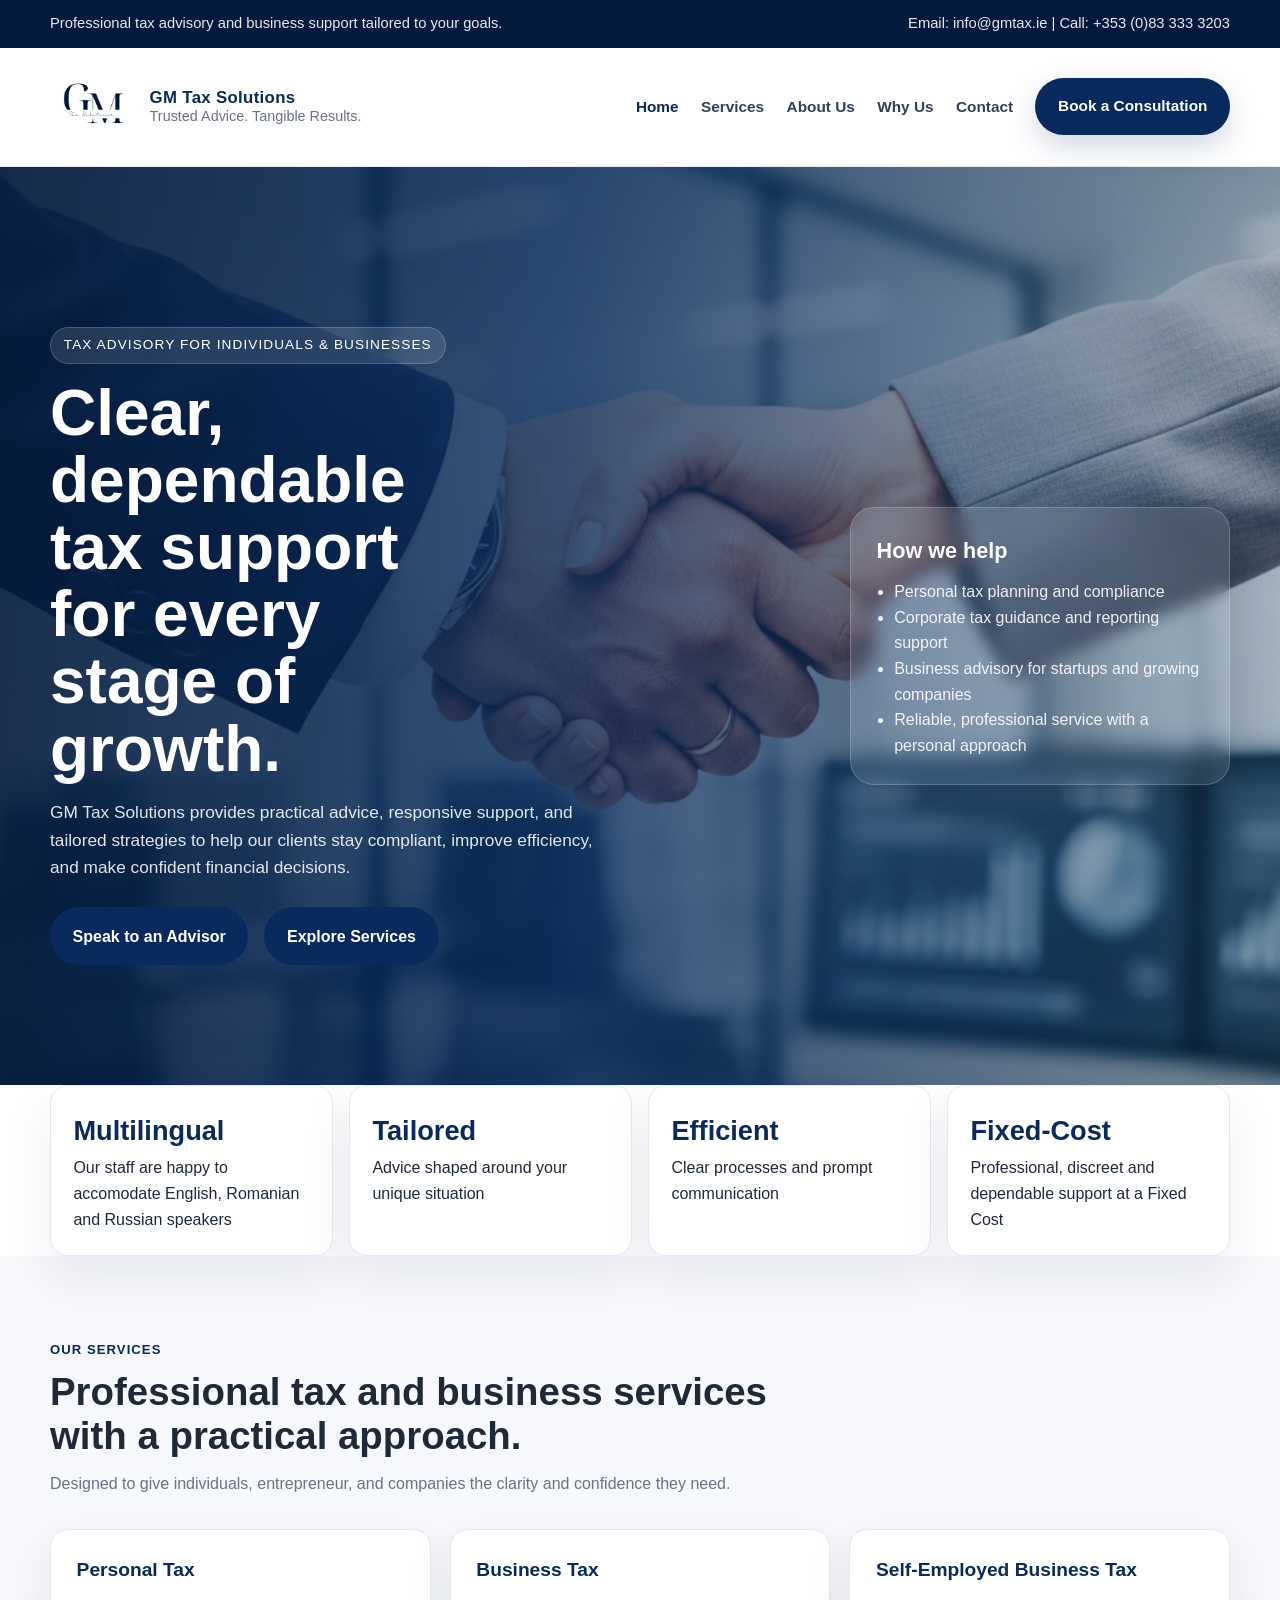
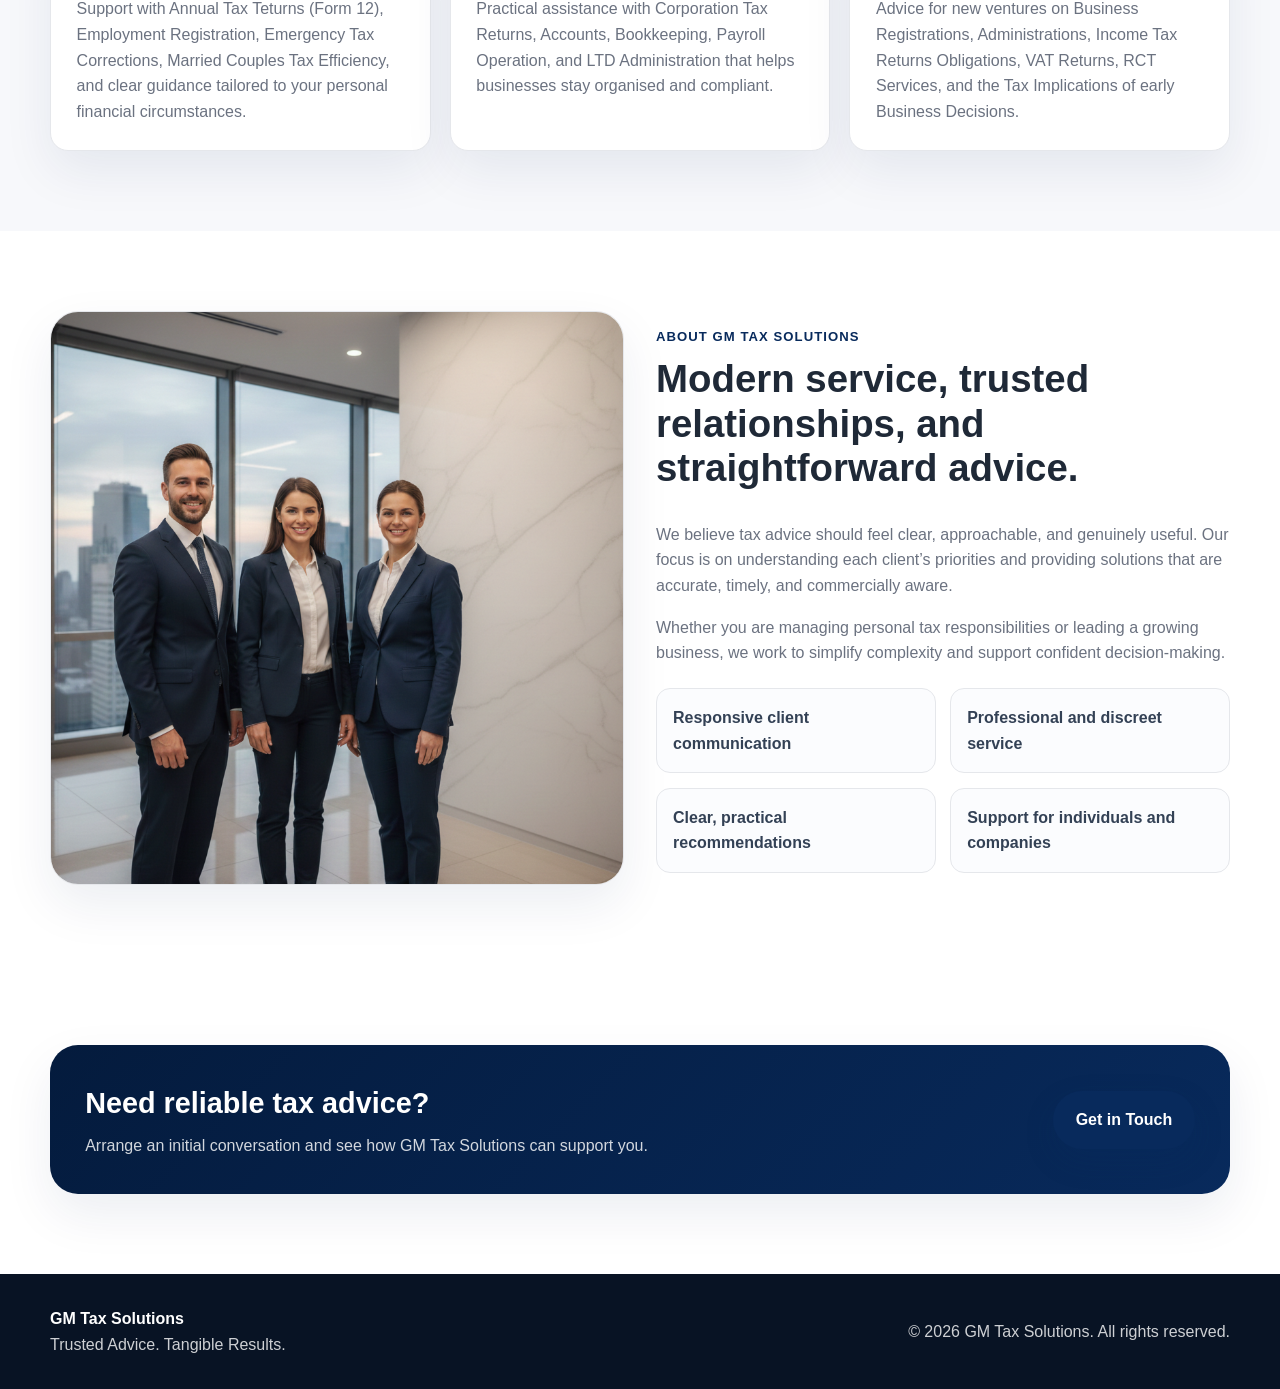
<file: index.html>
<!DOCTYPE html>
<html lang="en">
<head>
  <meta charset="UTF-8" />
  <meta name="viewport" content="width=device-width, initial-scale=1.0" />
  <title>GMTax | Tax & Accounting Services for Individuals and Businesses</title>
  <meta name="description" content="GMTax provides professional tax filing, accounting, and advisory services. Reliable, accurate, and tailored support for individuals and businesses.">
  <link rel="icon" type="image/png" href="GM_Tax_Solutions_Logo.png">
  <link rel="stylesheet" href="style.css" />
</head>
<body>
  <div class="topbar">
    <div class="container topbar-inner">
      <div>Professional tax advisory and business support tailored to your goals.</div>
      <div>Email: info@gmtax.ie  |  Call: +353 (0)83 333 3203</div>
    </div>
  </div>

  <header>
    <div class="container nav">
      <a href="index.html" class="brand">
        <img src="GM_Tax_Solutions_Logo.png" alt="GM Tax Solutions logo">
        <div class="brand-text">
          <strong>GM Tax Solutions</strong>
          <span>Trusted Advice. Tangible Results.</span>
        </div>
      </a>

      <nav>
        <ul>
          <li><a href="index.html" class="active">Home</a></li>
          <li><a href="services.html">Services</a></li>
          <li><a href="about.html">About Us</a></li>
          <li><a href="why-us.html">Why Us</a></li>
          <li><a href="contact.html">Contact</a></li>
          <li><a href="contact.html" class="btn btn-primary">Book a Consultation</a></li>
        </ul>
      </nav>
    </div>
  </header>

  <section class="hero">
    <div class="container hero-inner">
      <div>
        <div class="eyebrow">Tax advisory for individuals &amp; businesses</div>
        <h1>Clear, dependable tax support for every stage of growth.</h1>
        <p>
          GM Tax Solutions provides practical advice, responsive support, and tailored strategies to help  our clients stay compliant, improve efficiency, and make confident financial decisions.
        </p>
        <div class="hero-actions">
          <a href="contact.html" class="btn btn-primary">Speak to an Advisor</a>
          <a href="services.html" class="btn btn-primary">Explore Services</a>
        </div>
      </div>

      <div class="hero-card">
        <h3>How we help</h3>
        <ul>
          <li>Personal tax planning and compliance</li>
          <li>Corporate tax guidance and reporting support</li>
          <li>Business advisory for startups and growing companies</li>
          <li>Reliable, professional service with a personal approach</li>
        </ul>
      </div>
    </div>
  </section>

  <div class="stats">
    <div class="container">
      <div class="stats-grid">
        <div class="stat"><strong>Multilingual</strong><span>Our staff are happy to accomodate English, Romanian and Russian speakers</span></div>
        <div class="stat"><strong>Tailored</strong><span>Advice shaped around your unique situation</span></div>
        <div class="stat"><strong>Efficient</strong><span>Clear processes and prompt communication</span></div>
        <div class="stat"><strong>Fixed-Cost</strong><span>Professional, discreet and dependable support at a Fixed Cost</span></div>
      </div>
    </div>
  </div>

  <section class="services">
    <div class="container">
      <div class="section-heading">
        <span>Our Services</span>
        <h2>Professional tax and business services with a practical approach.</h2>
        <p>Designed to give individuals, entrepreneur, and companies the clarity and confidence they need.</p>
      </div>

      <div class="service-grid">
        <div class="card">
          <h3>Personal Tax</h3>
          <p>Support with Annual Tax Teturns (Form 12), Employment Registration, Emergency Tax Corrections, Married Couples Tax Efficiency, and clear guidance tailored to your personal financial circumstances.</p>
        </div>
        <div class="card">
          <h3>Business Tax</h3>
          <p>Practical assistance with Corporation Tax Returns, Accounts, Bookkeeping, Payroll Operation, and LTD Administration that helps businesses stay organised and compliant.</p>
        </div>
        <div class="card">
          <h3>Self-Employed Business Tax</h3>
          <p>Advice for new ventures on Business Registrations, Administrations, Income Tax Returns Obligations, VAT Returns, RCT Services, and the Tax Implications of early Business Decisions.</p>
        </div>
      </div>
    </div>
  </section>

  <section>
    <div class="container about-grid">
      <div class="about-image">
        <img src="team.png" alt="GM Tax Solutions professional team">
      </div>

      <div class="about-content">
        <div class="section-heading">
          <span>About GM Tax Solutions</span>
          <h2>Modern service, trusted relationships, and straightforward advice.</h2>
        </div>
        <p>
          We believe tax advice should feel clear, approachable, and genuinely useful. Our focus is on understanding each client’s priorities and providing solutions that are accurate, timely, and commercially aware.
        </p>
        <p>
          Whether you are managing personal tax responsibilities or leading a growing business, we work to simplify complexity and support confident decision-making.
        </p>

        <div class="feature-list">
          <div class="feature-item">Responsive client communication</div>
          <div class="feature-item">Professional and discreet service</div>
          <div class="feature-item">Clear, practical recommendations</div>
          <div class="feature-item">Support for individuals and companies</div>
        </div>
      </div>
    </div>
  </section>

  <section>
    <div class="container">
      <div class="banner">
        <div>
          <h3>Need reliable tax advice?</h3>
          <p>Arrange an initial conversation and see how GM Tax Solutions can support you.</p>
        </div>
        <a href="contact.html" class="btn btn-primary">Get in Touch</a>
      </div>
    </div>
  </section>

  <footer>
    <div class="container footer-inner">
      <div>
        <strong>GM Tax Solutions</strong><br>
        Trusted Advice. Tangible Results.
      </div>
      <div>© 2026 GM Tax Solutions. All rights reserved.</div>
    </div>
  </footer>
</body>
</html>
</file>
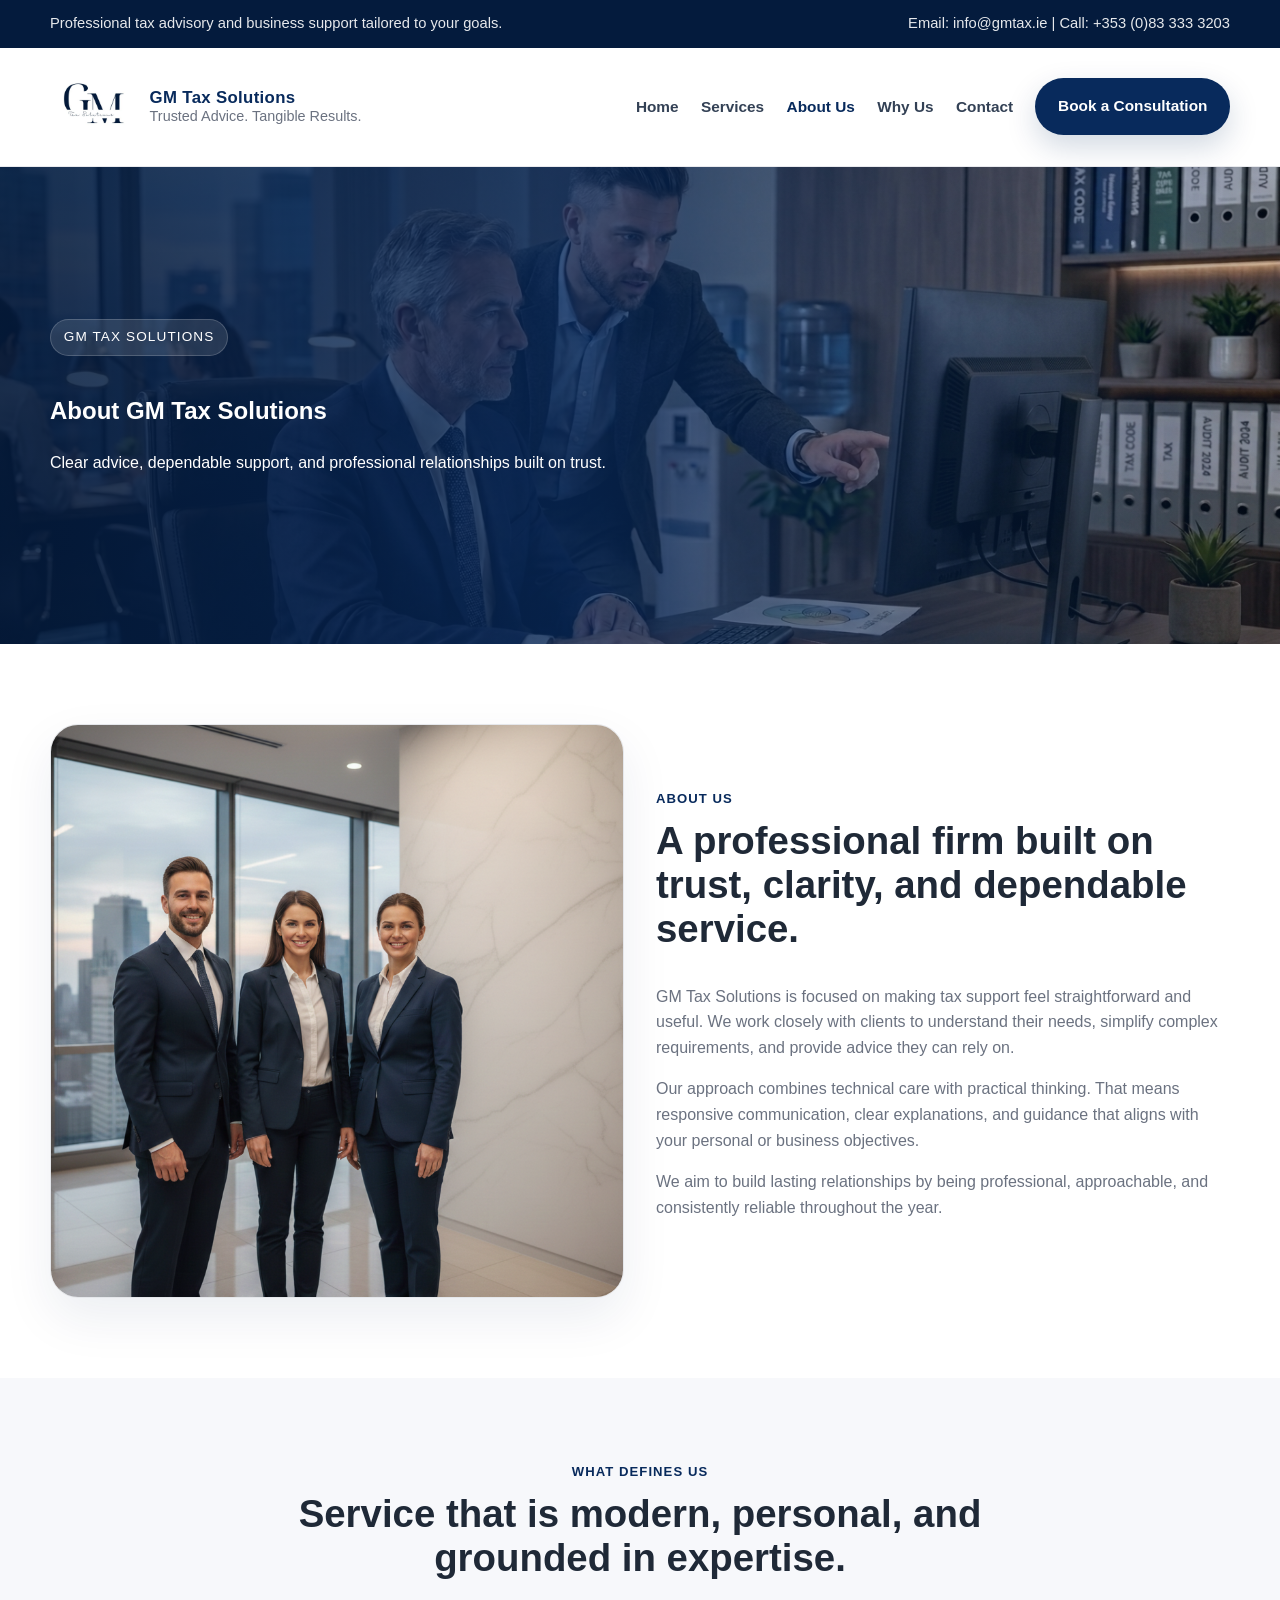
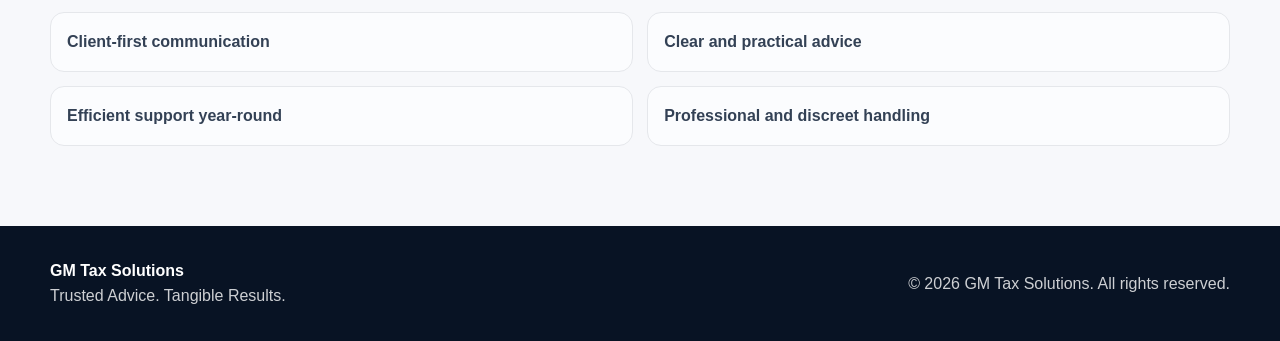
<file: about.html>
<!DOCTYPE html>
<html lang="en">
<head>
  <meta charset="UTF-8" />
  <meta name="viewport" content="width=device-width, initial-scale=1.0" />
  <title>About GMTax | Professional Tax Advisors</title>
  <meta name="description" content="Learn about GMTax, our mission, and our team of experienced tax and accounting professionals.">
  <link rel="icon" type="image/png" href="GM_Tax_Solutions_Logo.png">
  <link rel="stylesheet" href="style.css" />
</head>
<body>

  <div class="topbar">
    <div class="container topbar-inner">
      <div>Professional tax advisory and business support tailored to your goals.</div>
      <div>Email: info@gmtax.ie | Call: +353 (0)83 333 3203</div>
    </div>
  </div>

  <header>
    <div class="container nav">
      <a href="index.html" class="brand">
        <img src="GM_Tax_Solutions_Logo.png" alt="GM Tax Solutions logo">
        <div class="brand-text">
          <strong>GM Tax Solutions</strong>
          <span>Trusted Advice. Tangible Results.</span>
        </div>
      </a>

      <nav>
        <ul>
          <li><a href="index.html" class="">Home</a></li>
          <li><a href="services.html" class="">Services</a></li>
          <li><a href="about.html" class="active">About Us</a></li>
          <li><a href="why-us.html" class="">Why Us</a></li>
          <li><a href="contact.html" class="">Contact</a></li>
          <li><a href="contact.html" class="btn btn-primary">Book a Consultation</a></li>
        </ul>
      </nav>
    </div>
  </header>


  <section class="page-hero-about">
    <div class="container page-hero-inner">
      <div class="eyebrow">GM Tax Solutions</div>
      <h1>About GM Tax Solutions</h1>
      <p>Clear advice, dependable support, and professional relationships built on trust.</p>
    </div>
  </section>


  <section>
    <div class="container two-col-grid">
      <div class="image-panel">
        <img src="team.png" alt="GM Tax Solutions team">
      </div>
      <div class="copy">
        <div class="section-heading">
          <span>About Us</span>
          <h2>A professional firm built on trust, clarity, and dependable service.</h2>
        </div>
        <p>GM Tax Solutions is focused on making tax support feel straightforward and useful. We work closely with clients to understand their needs, simplify complex requirements, and provide advice they can rely on.</p>
        <p>Our approach combines technical care with practical thinking. That means responsive communication, clear explanations, and guidance that aligns with your personal or business objectives.</p>
        <p>We aim to build lasting relationships by being professional, approachable, and consistently reliable throughout the year.</p>
      </div>
    </div>
  </section>

  <section class="services">
    <div class="container">
      <div class="section-heading centered">
        <span>What Defines Us</span>
        <h2>Service that is modern, personal, and grounded in expertise.</h2>
      </div>
      <div class="feature-list">
        <div class="feature-item">Client-first communication</div>
        <div class="feature-item">Clear and practical advice</div>
        <div class="feature-item">Efficient support year-round</div>
        <div class="feature-item">Professional and discreet handling</div>
      </div>
    </div>
  </section>


  <footer>
    <div class="container footer-inner">
      <div>
        <strong>GM Tax Solutions</strong><br>
        Trusted Advice. Tangible Results.
      </div>
      <div>© 2026 GM Tax Solutions. All rights reserved.</div>
    </div>
  </footer>

</body>
</html>
</file>
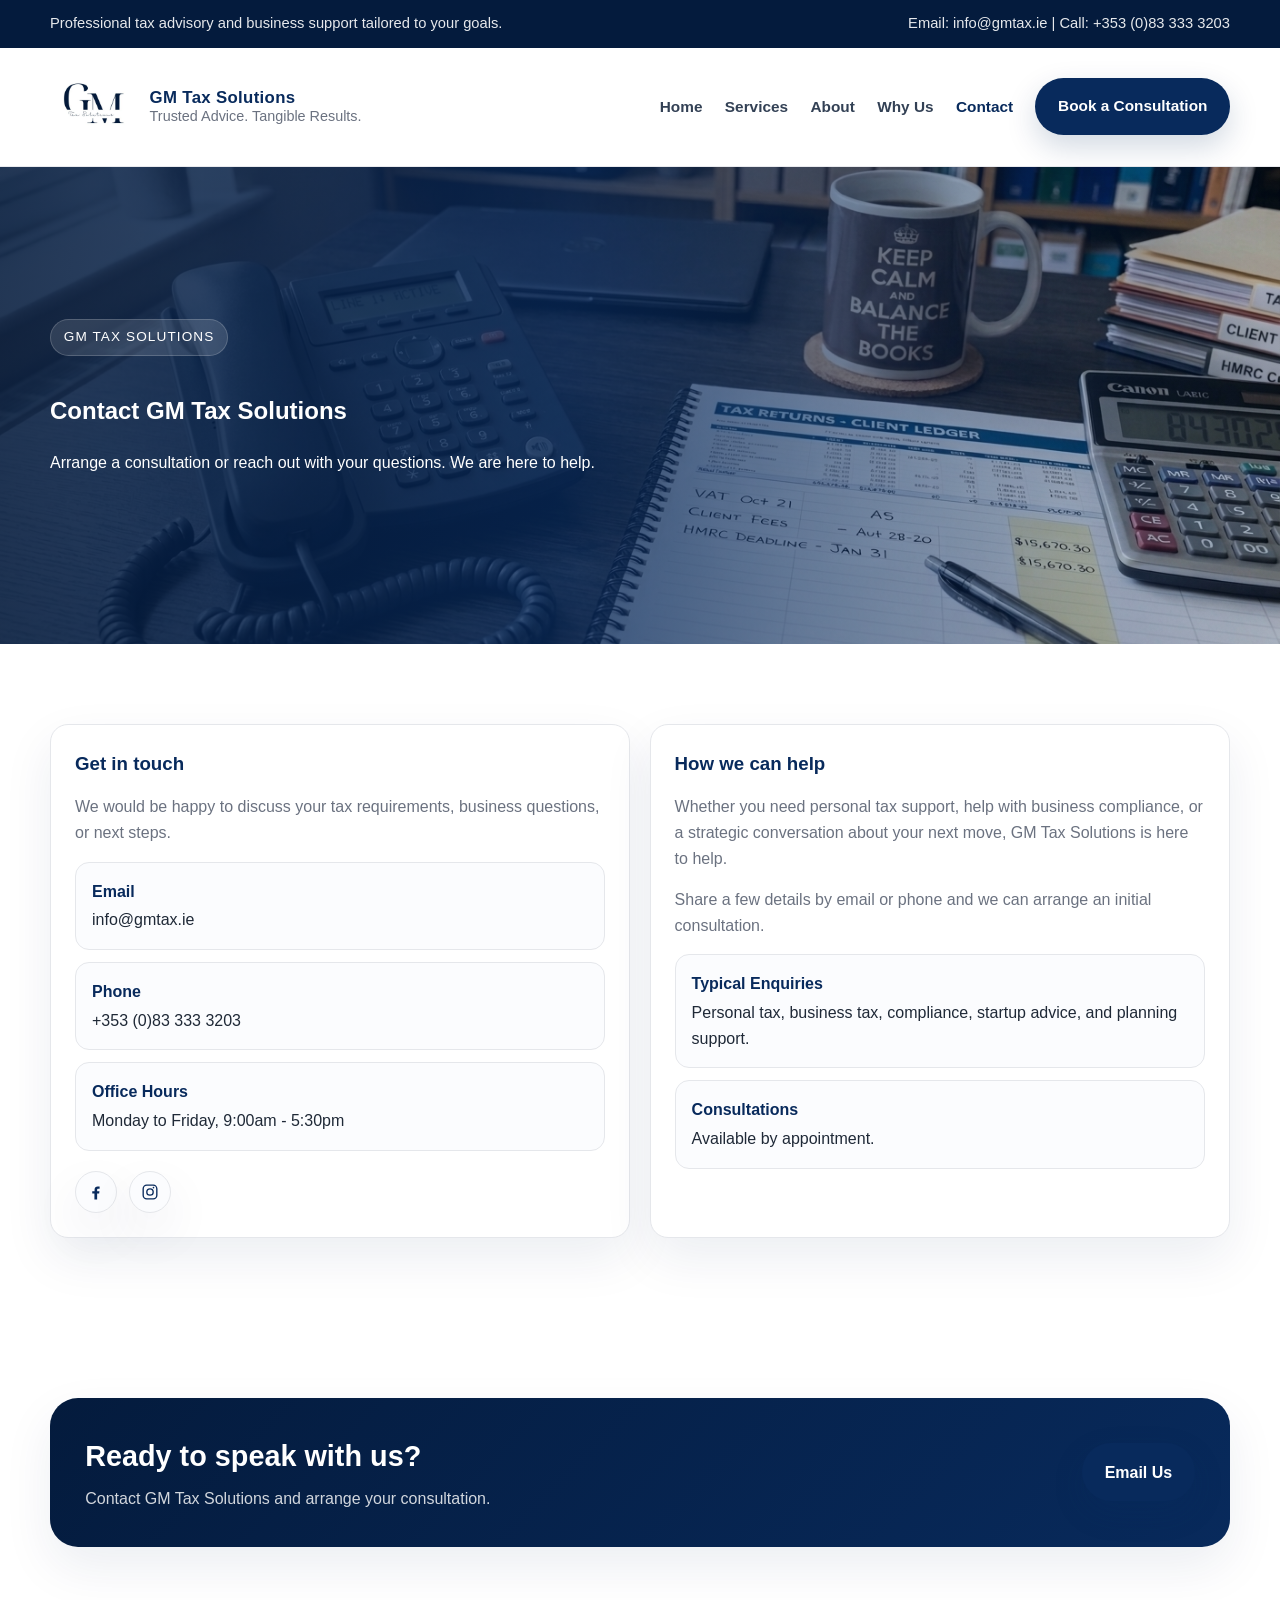
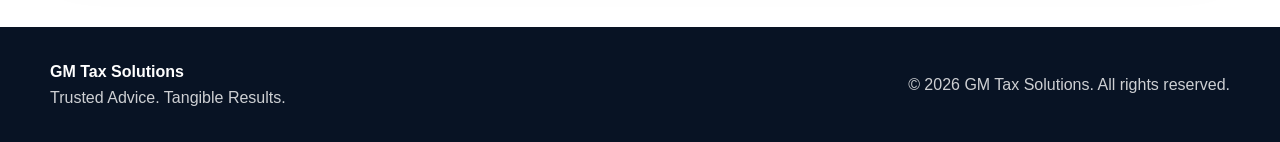
<file: contact.html>
<!DOCTYPE html>
<html lang="en">
<head>
  <meta charset="UTF-8" />
  <meta name="viewport" content="width=device-width, initial-scale=1.0" />
  <title>Contact | GM Tax Solutions</title>
  <link rel="stylesheet" href="style.css" />
</head>
<body>

  <div class="topbar">
    <div class="container topbar-inner">
      <div>Professional tax advisory and business support tailored to your goals.</div>
      <div>Email: info@gmtax.ie | Call: +353 (0)83 333 3203</div>
    </div>
  </div>

  <header>
    <div class="container nav">
      <a href="index.html" class="brand">
        <img src="GM_Tax_Solutions_Logo.png" alt="GM Tax Solutions logo">
        <div class="brand-text">
          <strong>GM Tax Solutions</strong>
          <span>Trusted Advice. Tangible Results.</span>
        </div>
      </a>

      <nav>
        <ul>
          <li><a href="index.html" class="">Home</a></li>
          <li><a href="services.html" class="">Services</a></li>
          <li><a href="about.html" class="">About</a></li>
          <li><a href="why-us.html" class="">Why Us</a></li>
          <li><a href="contact.html" class="active">Contact</a></li>
          <li><a href="contact.html" class="btn btn-primary">Book a Consultation</a></li>
        </ul>
      </nav>
    </div>
  </header>


  <section class="page-hero-contact">
    <div class="container page-hero-inner">
      <div class="eyebrow">GM Tax Solutions</div>
      <h1>Contact GM Tax Solutions</h1>
      <p>Arrange a consultation or reach out with your questions. We are here to help.</p>
    </div>
  </section>


  <section>
    <div class="container contact-grid">
      <div class="contact-box">
        <h3>Get in touch</h3>
        <p>We would be happy to discuss your tax requirements, business questions, or next steps.</p>
        <div class="info-list">
          <div>
            <strong>Email</strong>
            info@gmtax.ie
          </div>
          <div>
            <strong>Phone</strong>
            +353 (0)83 333 3203
          </div>
          <div>
            <strong>Office Hours</strong>
            Monday to Friday, 9:00am - 5:30pm
          </div>
        </div>

        <div class="social-links" aria-label="Social media links">
          <a class="social-icon" href="https://www.facebook.com/p/GM-Tax-Solutions-LTD-100092715181453/" target="_blank" rel="noopener noreferrer" aria-label="Visit our Facebook page" title="Facebook">
            <svg viewBox="0 0 24 24" aria-hidden="true">
              <path d="M13.5 22v-8h2.7l.4-3h-3.1V9.1c0-.9.3-1.6 1.6-1.6h1.7V4.8c-.3 0-1.3-.1-2.5-.1-2.5 0-4.2 1.5-4.2 4.3V11H7v3h2.9v8h3.6z"/>
            </svg>
          </a>

          <a class="social-icon" href="https://www.instagram.com/gmtax_solutions/" target="_blank" rel="noopener noreferrer"
            aria-label="Visit our Instagram page" title="Instagram">
            <svg viewBox="0 0 24 24" aria-hidden="true">
              <path
                d="M7.75 2h8.5C19.42 2 22 4.58 22 7.75v8.5C22 19.42 19.42 22 16.25 22h-8.5C4.58 22 2 19.42 2 16.25v-8.5C2 4.58 4.58 2 7.75 2zm0 1.8A3.95 3.95 0 0 0 3.8 7.75v8.5a3.95 3.95 0 0 0 3.95 3.95h8.5a3.95 3.95 0 0 0 3.95-3.95v-8.5a3.95 3.95 0 0 0-3.95-3.95h-8.5zm8.9 1.35a1.1 1.1 0 1 1 0 2.2 1.1 1.1 0 0 1 0-2.2zM12 6.85A5.15 5.15 0 1 1 6.85 12 5.16 5.16 0 0 1 12 6.85zm0 1.8A3.35 3.35 0 1 0 15.35 12 3.35 3.35 0 0 0 12 8.65z" />
            </svg>
          </a>
        </div>
      </div>

      <div class="contact-box">
        <h3>How we can help</h3>
        <p>Whether you need personal tax support, help with business compliance, or a strategic conversation about your next move, GM Tax Solutions is here to help.</p>
        <p>Share a few details by email or phone and we can arrange an initial consultation.</p>
        <div class="info-list">
          <div>
            <strong>Typical Enquiries</strong>
            Personal tax, business tax, compliance, startup advice, and planning support.
          </div>
          <div>
            <strong>Consultations</strong>
            Available by appointment.
          </div>
        </div>
      </div>
    </div>
  </section>

  <section>
    <div class="container">
      <div class="banner">
        <div>
          <h3>Ready to speak with us?</h3>
          <p>Contact GM Tax Solutions and arrange your consultation.</p>
        </div>
        <a href="mailto:info@gmtax.ie" class="btn btn-primary">Email Us</a>
      </div>
    </div>
  </section>


  <footer>
    <div class="container footer-inner">
      <div>
        <strong>GM Tax Solutions</strong><br>
        Trusted Advice. Tangible Results.
      </div>
      <div>© 2026 GM Tax Solutions. All rights reserved.</div>
    </div>
  </footer>

</body>
</html>
</file>
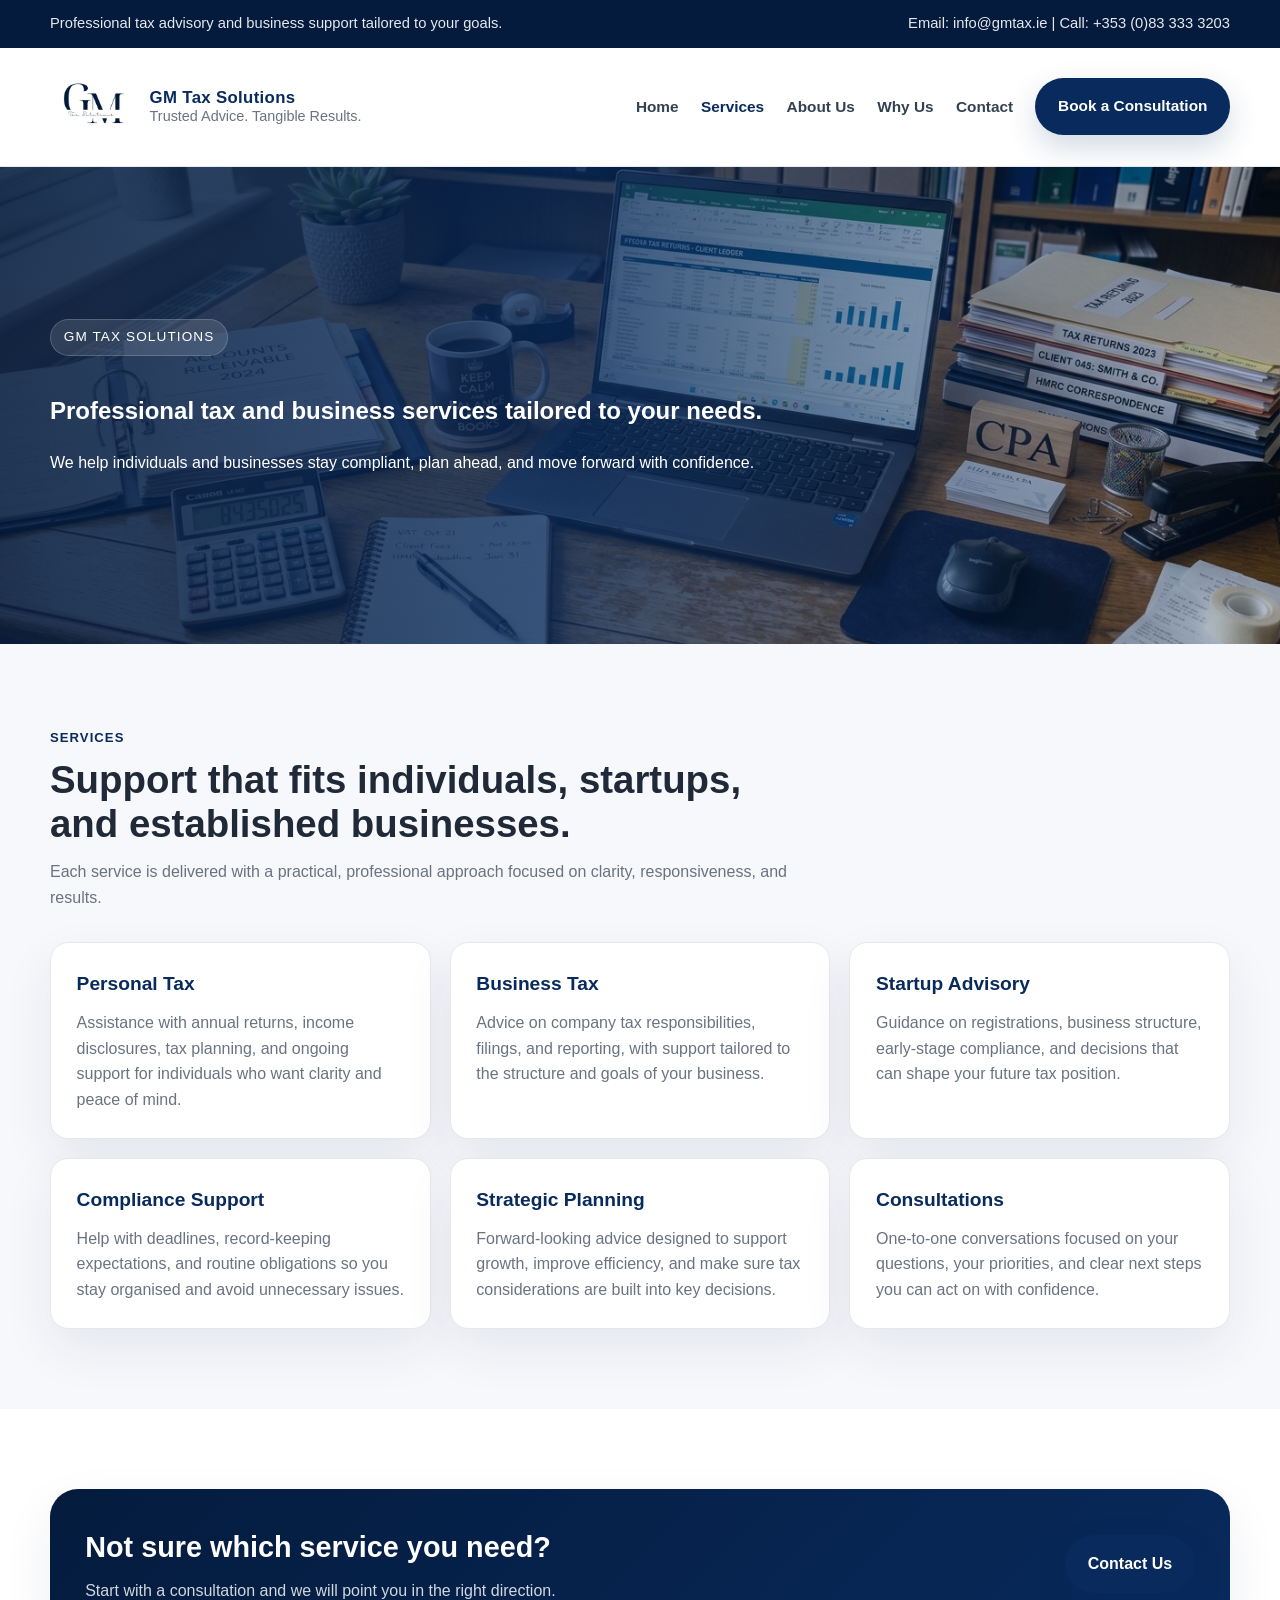
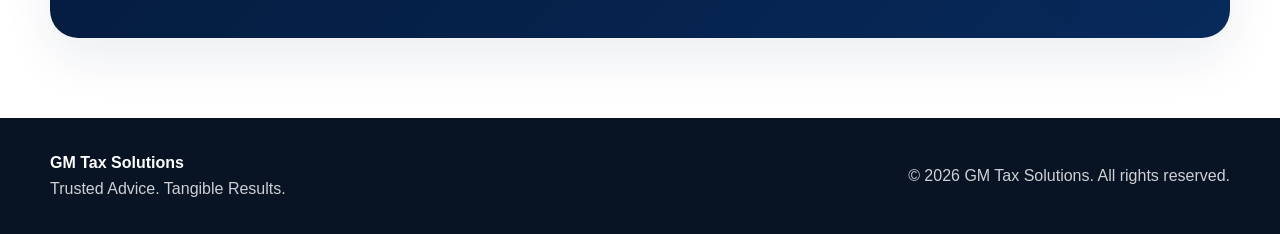
<file: services.html>
<!DOCTYPE html>
<html lang="en">
<head>
  <meta charset="UTF-8" />
  <meta name="viewport" content="width=device-width, initial-scale=1.0" />
  <title>GMTax Services | Tax Filing, Accounting & Business Support</title>
  <meta name="description" content="Explore GMTax services including personal tax filing, business accounting, VAT compliance, payroll, and tax planning.">
  <link rel="icon" type="image/png" href="GM_Tax_Solutions_Logo.png">
  <link rel="stylesheet" href="style.css" />
</head>
<body>

  <div class="topbar">
    <div class="container topbar-inner">
      <div>Professional tax advisory and business support tailored to your goals.</div>
      <div>Email: info@gmtax.ie | Call: +353 (0)83 333 3203</div>
    </div>
  </div>

  <header>
    <div class="container nav">
      <a href="index.html" class="brand">
        <img src="GM_Tax_Solutions_Logo.png" alt="GM Tax Solutions logo">
        <div class="brand-text">
          <strong>GM Tax Solutions</strong>
          <span>Trusted Advice. Tangible Results.</span>
        </div>
      </a>

      <nav>
        <ul>
          <li><a href="index.html" class="">Home</a></li>
          <li><a href="services.html" class="active">Services</a></li>
          <li><a href="about.html" class="">About Us</a></li>
          <li><a href="why-us.html" class="">Why Us</a></li>
          <li><a href="contact.html" class="">Contact</a></li>
          <li><a href="contact.html" class="btn btn-primary">Book a Consultation</a></li>
        </ul>
      </nav>
    </div>
  </header>


  <section class="page-hero-services">
    <div class="container page-hero-inner">
      <div class="eyebrow">GM Tax Solutions</div>
      <h1>Professional tax and business services tailored to your needs.</h1>
      <p>We help individuals and businesses stay compliant, plan ahead, and move forward with confidence.</p>
    </div>
  </section>


  <section class="services">
    <div class="container">
      <div class="section-heading">
        <span>Services</span>
        <h2>Support that fits individuals, startups, and established businesses.</h2>
        <p>Each service is delivered with a practical, professional approach focused on clarity, responsiveness, and results.</p>
      </div>

      <div class="service-grid">
        <div class="card">
          <h3>Personal Tax</h3>
          <p>Assistance with annual returns, income disclosures, tax planning, and ongoing support for individuals who want clarity and peace of mind.</p>
        </div>
        <div class="card">
          <h3>Business Tax</h3>
          <p>Advice on company tax responsibilities, filings, and reporting, with support tailored to the structure and goals of your business.</p>
        </div>
        <div class="card">
          <h3>Startup Advisory</h3>
          <p>Guidance on registrations, business structure, early-stage compliance, and decisions that can shape your future tax position.</p>
        </div>
        <div class="card">
          <h3>Compliance Support</h3>
          <p>Help with deadlines, record-keeping expectations, and routine obligations so you stay organised and avoid unnecessary issues.</p>
        </div>
        <div class="card">
          <h3>Strategic Planning</h3>
          <p>Forward-looking advice designed to support growth, improve efficiency, and make sure tax considerations are built into key decisions.</p>
        </div>
        <div class="card">
          <h3>Consultations</h3>
          <p>One-to-one conversations focused on your questions, your priorities, and clear next steps you can act on with confidence.</p>
        </div>
      </div>
    </div>
  </section>

  <section>
    <div class="container">
      <div class="banner">
        <div>
          <h3>Not sure which service you need?</h3>
          <p>Start with a consultation and we will point you in the right direction.</p>
        </div>
        <a href="contact.html" class="btn btn-primary">Contact Us</a>
      </div>
    </div>
  </section>


  <footer>
    <div class="container footer-inner">
      <div>
        <strong>GM Tax Solutions</strong><br>
        Trusted Advice. Tangible Results.
      </div>
      <div>© 2026 GM Tax Solutions. All rights reserved.</div>
    </div>
  </footer>

</body>
</html>
</file>
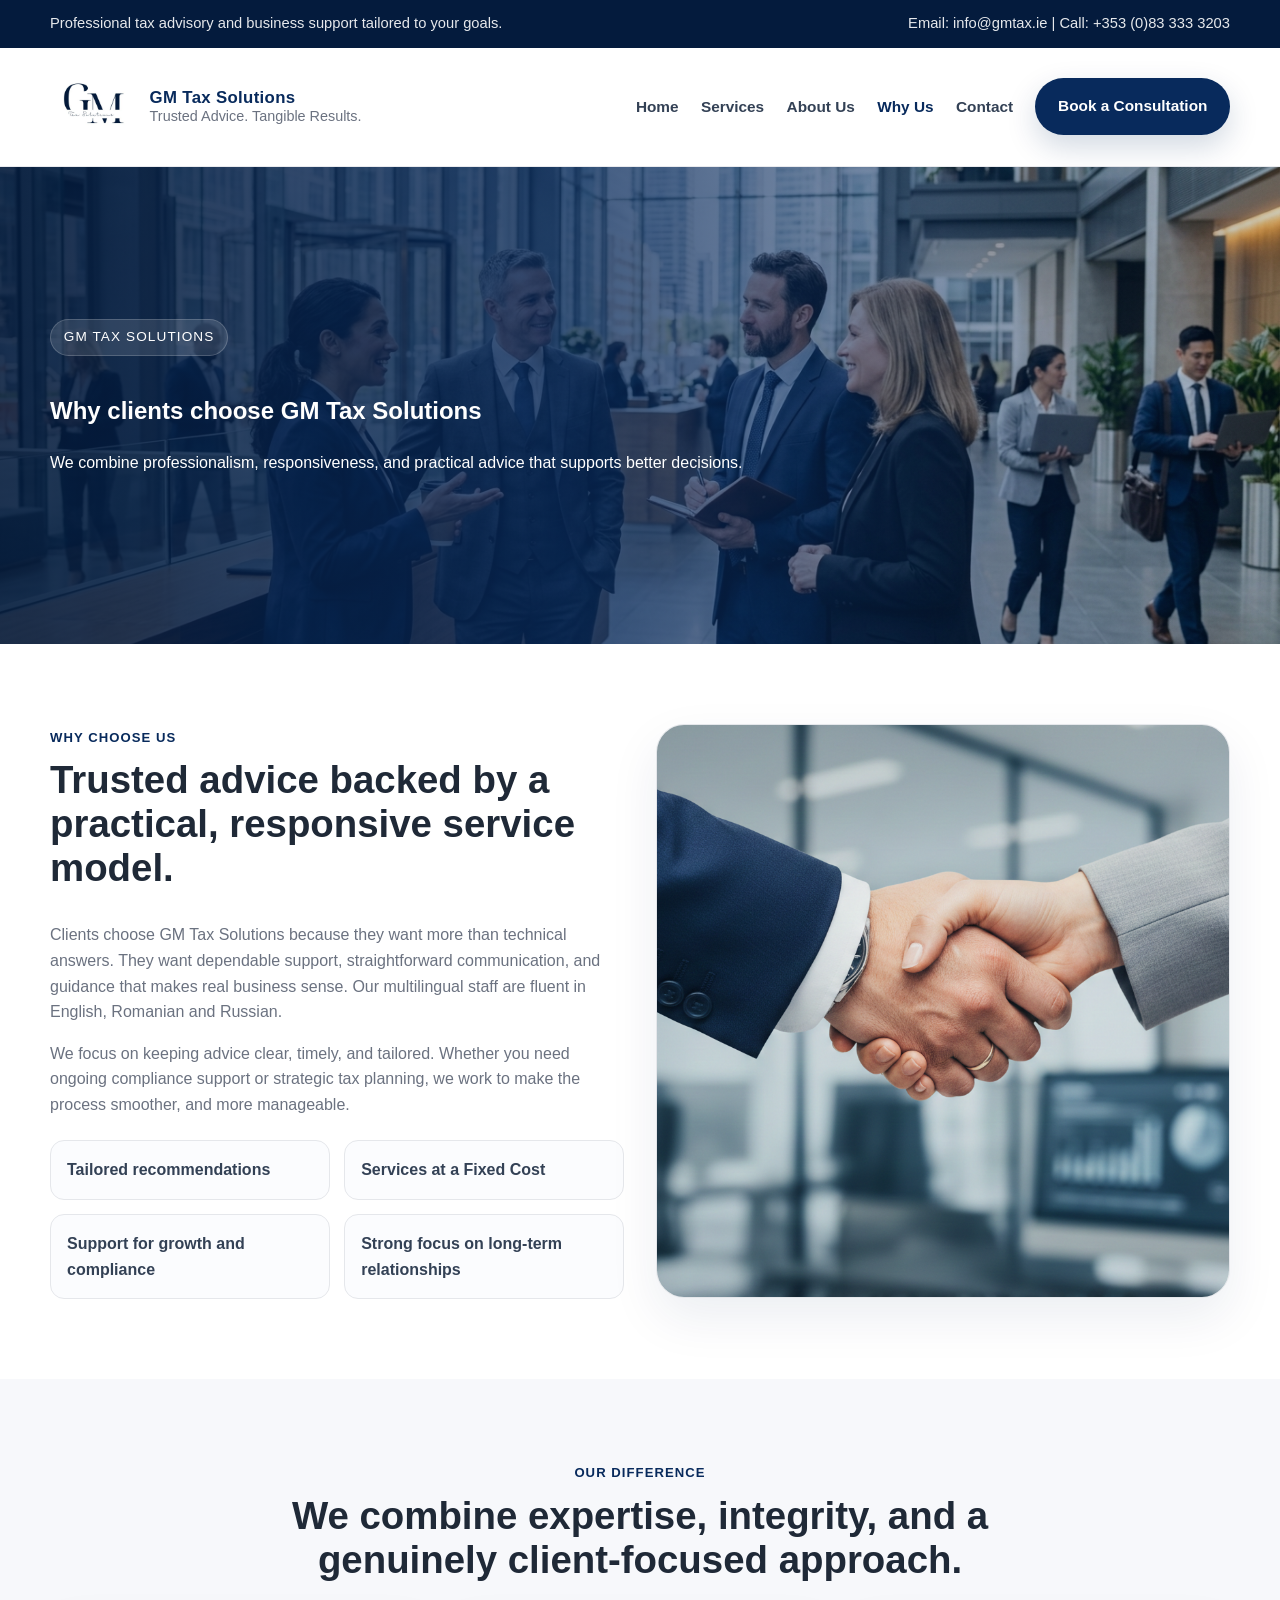
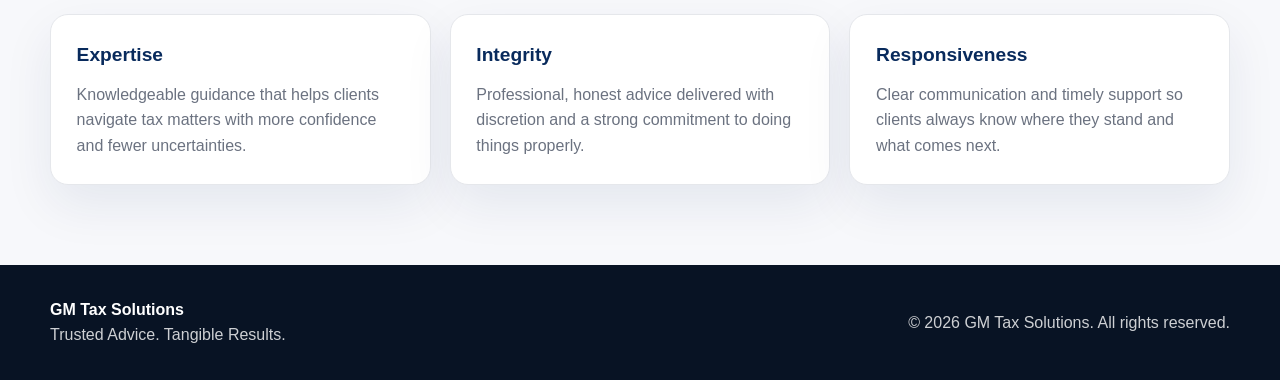
<file: why-us.html>
<!DOCTYPE html>
<html lang="en">
<head>
  <meta charset="UTF-8" />
  <meta name="viewport" content="width=device-width, initial-scale=1.0" />
  <title>Why Us | GM Tax Solutions</title>
  <link rel="icon" type="image/png" href="GM_Tax_Solutions_Logo.png">
  <link rel="stylesheet" href="style.css" />
</head>
<body>

  <div class="topbar">
    <div class="container topbar-inner">
      <div>Professional tax advisory and business support tailored to your goals.</div>
      <div>Email: info@gmtax.ie | Call: +353 (0)83 333 3203</div>
    </div>
  </div>

  <header>
    <div class="container nav">
      <a href="index.html" class="brand">
        <img src="GM_Tax_Solutions_Logo.png" alt="GM Tax Solutions logo">
        <div class="brand-text">
          <strong>GM Tax Solutions</strong>
          <span>Trusted Advice. Tangible Results.</span>
        </div>
      </a>

      <nav>
        <ul>
          <li><a href="index.html" class="">Home</a></li>
          <li><a href="services.html" class="">Services</a></li>
          <li><a href="about.html" class="">About Us</a></li>
          <li><a href="why-us.html" class="active">Why Us</a></li>
          <li><a href="contact.html" class="">Contact</a></li>
          <li><a href="contact.html" class="btn btn-primary">Book a Consultation</a></li>
        </ul>
      </nav>
    </div>
  </header>


  <section class="page-hero-why">
    <div class="container page-hero-inner">
      <div class="eyebrow">GM Tax Solutions</div>
      <h1>Why clients choose GM Tax Solutions</h1>
      <p>We combine professionalism, responsiveness, and practical advice that supports better decisions.</p>
    </div>
  </section>


  <section>
    <div class="container two-col-grid">
      <div class="copy">
        <div class="section-heading">
          <span>Why Choose Us</span>
          <h2>Trusted advice backed by a practical, responsive service model.</h2>
        </div>
        <p>Clients choose GM Tax Solutions because they want more than technical answers. They want dependable support, straightforward communication, and guidance that makes real business sense. Our multilingual staff are fluent in English, Romanian and Russian.</p>
        <p>We focus on keeping advice clear, timely, and tailored. Whether you need ongoing compliance support or strategic tax planning, we work to make the process smoother, and more manageable.</p>
        <div class="feature-list">
          <div class="feature-item">Tailored recommendations</div>
          <div class="feature-item">Services at a Fixed Cost</div>
          <div class="feature-item">Support for growth and compliance</div>
          <div class="feature-item">Strong focus on long-term relationships</div>
        </div>
      </div>
      <div class="image-panel">
        <img src="handshake.png" alt="Professional handshake">
      </div>
    </div>
  </section>

  <section class="services">
    <div class="container">
      <div class="section-heading centered">
        <span>Our Difference</span>
        <h2>We combine expertise, integrity, and a genuinely client-focused approach.</h2>
      </div>
      <div class="service-grid">
        <div class="card">
          <h3>Expertise</h3>
          <p>Knowledgeable guidance that helps clients navigate tax matters with more confidence and fewer uncertainties.</p>
        </div>
        <div class="card">
          <h3>Integrity</h3>
          <p>Professional, honest advice delivered with discretion and a strong commitment to doing things properly.</p>
        </div>
        <div class="card">
          <h3>Responsiveness</h3>
          <p>Clear communication and timely support so clients always know where they stand and what comes next.</p>
        </div>
      </div>
    </div>
  </section>


  <footer>
    <div class="container footer-inner">
      <div>
        <strong>GM Tax Solutions</strong><br>
        Trusted Advice. Tangible Results.
      </div>
      <div>© 2026 GM Tax Solutions. All rights reserved.</div>
    </div>
  </footer>

</body>
</html>
</file>
<file: style.css>
:root {
  --navy: #082a5c;
  --navy-deep: #041b3d;
  --bg: #f7f8fb;
  --text: #1f2937;
  --muted: #6b7280;
  --line: #e5e7eb;
  --white: #ffffff;
  --shadow: 0 20px 50px rgba(8, 42, 92, 0.08);
  --radius: 18px;
  --container: 1180px;
}

* { box-sizing: border-box; }
html { scroll-behavior: smooth; }

body {
  margin: 0;
  font-family: Arial, Helvetica, sans-serif;
  color: var(--text);
  background: var(--white);
  line-height: 1.6;
}

img { max-width: 100%; display: block; }
a { color: inherit; text-decoration: none; }

.container {
  width: min(var(--container), calc(100% - 2rem));
  margin: 0 auto;
}

.topbar {
  background: var(--navy-deep);
  color: rgba(255,255,255,0.9);
  font-size: 0.92rem;
}

.topbar-inner {
  display: flex;
  justify-content: space-between;
  align-items: center;
  gap: 1rem;
  padding: 0.75rem 0;
  flex-wrap: wrap;
}

header {
  position: sticky;
  top: 0;
  z-index: 50;
  background: rgba(255,255,255,0.96);
  backdrop-filter: blur(10px);
  border-bottom: 1px solid rgba(229,231,235,0.85);
}

.nav {
  display: flex;
  justify-content: space-between;
  align-items: center;
  gap: 1rem;
  padding: 1rem 0;
}

.brand {
  display: flex;
  align-items: center;
  gap: 0.85rem;
  min-width: 0;
}

.brand img {
  width: 86px;
  height: auto;
  object-fit: contain;
}

.brand-text {
  display: flex;
  flex-direction: column;
  line-height: 1.2;
}

.brand-text strong {
  font-size: 1.05rem;
  color: var(--navy);
  letter-spacing: 0.02em;
}

.brand-text span {
  font-size: 0.9rem;
  color: var(--muted);
}

nav ul {
  display: flex;
  list-style: none;
  gap: 1.4rem;
  margin: 0;
  padding: 0;
  align-items: center;
}

nav a {
  font-size: 0.96rem;
  color: #334155;
  font-weight: 600;
}

nav a:hover,
nav a.active {
  color: var(--navy);
}

.btn {
  display: inline-flex;
  align-items: center;
  justify-content: center;
  padding: 0.95rem 1.35rem;
  border-radius: 999px;
  font-weight: 700;
  transition: 0.2s ease;
  border: 1px solid transparent;
}

.btn-primary {
  background: var(--navy);
  color: var(--white);
  box-shadow: 0 12px 30px rgba(8, 42, 92, 0.18);
}

.btn-primary:hover { background: #0a3471; }

.btn-outline {
  border-color: rgba(8,42,92,0.2);
  color: var(--navy);
  background: rgba(8,42,92,0.03);
}

.hero {
  background:
    linear-gradient(90deg, rgba(4,27,61,0.88) 0%, rgba(8,42,92,0.78) 44%, rgba(8,42,92,0.2) 100%),
    url('handshake.png') center/cover no-repeat;
  color: var(--white);
}

.hero-inner {
  min-height: 76vh;
  display: grid;
  grid-template-columns: 1.1fr 0.9fr;
  align-items: center;
  gap: 2rem;
  padding: 5rem 0;
}

.page-hero-services
{
  background:
  linear-gradient(90deg, rgba(4,27,61,0.88) 0%, rgba(8,42,92,0.78) 44%, rgba(8,42,92,0.2) 100%),
  url('Table.png') center/cover no-repeat;
  color: var(--white);
}

.page-hero-why
{
  background:
  linear-gradient(90deg, rgba(4,27,61,0.88) 0%, rgba(8,42,92,0.78) 44%, rgba(8,42,92,0.2) 100%),
  url('why_us.png') center/cover no-repeat;
  color: var(--white);
}

.page-hero-about
{
  background:
  linear-gradient(90deg, rgba(4,27,61,0.88) 0%, rgba(8,42,92,0.78) 44%, rgba(8,42,92,0.2) 100%),
  url('about.png') center -75px/cover no-repeat;
  color: var(--white);
}

.page-hero-contact
{
  background:
  linear-gradient(90deg, rgba(4,27,61,0.88) 0%, rgba(8,42,92,0.78) 44%, rgba(8,42,92,0.2) 100%),
  url('phone.png') center/cover no-repeat;
  color: var(--white);
}

.page-hero {
  background: linear-gradient(135deg, var(--navy-deep), var(--navy));
  color: var(--white);
}

.page-hero-inner {
  padding: 4.5rem 0;
}

.eyebrow {
  display: inline-block;
  padding: 0.42rem 0.8rem;
  border-radius: 999px;
  background: rgba(255,255,255,0.12);
  border: 1px solid rgba(255,255,255,0.18);
  font-size: 0.85rem;
  letter-spacing: 0.08em;
  text-transform: uppercase;
  margin-bottom: 1rem;
}

.hero h1,
.page-hero h1 {
  font-size: clamp(2.3rem, 5vw, 4.5rem);
  line-height: 1.05;
  margin: 0 0 1rem;
}

.page-hero h1 { max-width: 14ch; }
.hero h1 { max-width: 11ch; }

.hero p,
.page-hero p {
  font-size: 1.08rem;
  max-width: 58ch;
  color: rgba(255,255,255,0.88);
  margin: 0 0 1.6rem;
}

.hero-actions {
  display: flex;
  gap: 1rem;
  flex-wrap: wrap;
}

.hero-card {
  background: rgba(255,255,255,0.1);
  border: 1px solid rgba(255,255,255,0.18);
  border-radius: 24px;
  padding: 1.6rem;
  box-shadow: 0 18px 60px rgba(0,0,0,0.16);
  backdrop-filter: blur(8px);
  justify-self: end;
  max-width: 380px;
}

.hero-card h3 {
  margin-top: 0;
  margin-bottom: 0.7rem;
  font-size: 1.35rem;
}

.hero-card ul {
  margin: 0;
  padding-left: 1.1rem;
  color: rgba(255,255,255,0.9);
}

.stats {
  background: var(--white);
  margin-top: -40px;
  position: relative;
  z-index: 2;
}

.stats-grid {
  display: grid;
  grid-template-columns: repeat(4, 1fr);
  gap: 1rem;
}

.stat {
  background: var(--white);
  border: 1px solid var(--line);
  border-radius: var(--radius);
  padding: 1.4rem;
  box-shadow: var(--shadow);
}

.stat strong {
  display: block;
  font-size: 1.7rem;
  color: var(--navy);
  margin-bottom: 0.2rem;
}
.social-links {
  display: flex;
  gap: 0.75rem;
  margin-top: 1.25rem;
}

.social-icon {
  width: 42px;
  height: 42px;
  display: inline-flex;
  align-items: center;
  justify-content: center;
  border-radius: 999px;
  border: 1px solid var(--line);
  background: #fbfcfe;
  transition: 0.2s ease;
  box-shadow: var(--shadow);
}

.social-icon:hover {
  transform: translateY(-2px);
  border-color: rgba(8,42,92,0.25);
  background: rgba(8,42,92,0.04);
}

.social-icon svg {
  width: 18px;
  height: 18px;
  fill: var(--navy);
}

section { padding: 5rem 0; }

.section-heading {
  max-width: 760px;
  margin-bottom: 2rem;
}

.section-heading.centered {
  text-align: center;
  margin-left: auto;
  margin-right: auto;
}

.section-heading span {
  color: var(--navy);
  font-weight: 700;
  text-transform: uppercase;
  letter-spacing: 0.08em;
  font-size: 0.82rem;
}

.section-heading h2 {
  margin: 0.55rem 0 0.8rem;
  font-size: clamp(1.9rem, 3vw, 3rem);
  line-height: 1.15;
}

.section-heading p {
  margin: 0;
  color: var(--muted);
}

.services { background: var(--bg); }

.service-grid {
  display: grid;
  grid-template-columns: repeat(3, 1fr);
  gap: 1.2rem;
}

.card {
  background: var(--white);
  border: 1px solid var(--line);
  border-radius: var(--radius);
  padding: 1.6rem;
  box-shadow: var(--shadow);
}

.card h3 {
  margin-top: 0;
  margin-bottom: 0.65rem;
  color: var(--navy);
  font-size: 1.2rem;
}

.card p { margin: 0; color: var(--muted); }

.about-grid,
.two-col-grid {
  display: grid;
  grid-template-columns: 1fr 1fr;
  gap: 2rem;
  align-items: center;
}

.about-image,
.image-panel {
  border-radius: 28px;
  overflow: hidden;
  box-shadow: var(--shadow);
  border: 1px solid var(--line);
}

.about-image img,
.image-panel img {
  width: 100%;
  height: 100%;
  object-fit: cover;
  transform: scale(1.22); 
}

.about-content p,
.copy p,
.contact-box p {
  color: var(--muted);
  margin-bottom: 1rem;
}

.feature-list {
  display: grid;
  grid-template-columns: repeat(2, 1fr);
  gap: 0.9rem;
  margin-top: 1.4rem;
}

.feature-item {
  padding: 1rem;
  border: 1px solid var(--line);
  border-radius: 14px;
  background: #fbfcfe;
  color: #334155;
  font-weight: 600;
}

.banner {
  background: linear-gradient(135deg, var(--navy-deep), var(--navy));
  color: var(--white);
  border-radius: 28px;
  padding: 2.2rem;
  box-shadow: var(--shadow);
  display: flex;
  justify-content: space-between;
  gap: 1.5rem;
  align-items: center;
  flex-wrap: wrap;
}

.banner h3 {
  margin: 0 0 0.45rem;
  font-size: 1.8rem;
}

.banner p {
  margin: 0;
  color: rgba(255,255,255,0.82);
}

.contact-grid {
  display: grid;
  grid-template-columns: 1fr 1fr;
  gap: 1.2rem;
}

.contact-box {
  background: var(--white);
  border: 1px solid var(--line);
  border-radius: var(--radius);
  padding: 1.5rem;
  box-shadow: var(--shadow);
}

.contact-box h3 {
  margin-top: 0;
  margin-bottom: 0.7rem;
  color: var(--navy);
}

.info-list {
  display: grid;
  gap: 0.75rem;
  margin-top: 1rem;
}

.info-list div {
  padding: 1rem;
  border-radius: 14px;
  border: 1px solid var(--line);
  background: #fbfcfe;
}

.info-list strong {
  color: var(--navy);
  display: block;
  margin-bottom: 0.2rem;
}

footer {
  background: #081324;
  color: rgba(255,255,255,0.8);
  padding: 2rem 0;
}

.footer-inner {
  display: flex;
  justify-content: space-between;
  gap: 1rem;
  align-items: center;
  flex-wrap: wrap;
}

.footer-inner strong { color: white; }

@media (max-width: 980px) {
  .hero-inner,
  .about-grid,
  .two-col-grid,
  .contact-grid,
  .service-grid,
  .stats-grid {
    grid-template-columns: 1fr;
  }

  .hero-card {
    justify-self: start;
    max-width: 100%;
  }

  nav ul {
    flex-wrap: wrap;
    gap: 0.9rem;
  }

  .feature-list {
    grid-template-columns: 1fr;
  }
}

@media (max-width: 760px) {
  .nav {
    flex-direction: column;
    align-items: flex-start;
  }

  nav ul { padding-top: 0.5rem; }
}

@media (max-width: 640px) {
  .brand img { width: 72px; }
  .hero-inner { min-height: auto; padding: 4rem 0; }
  .page-hero-inner { padding: 3.5rem 0; }
  section { padding: 4rem 0; }
  .banner { padding: 1.6rem; }
  .hero h1, .page-hero h1 { max-width: none; }
}
</file>
